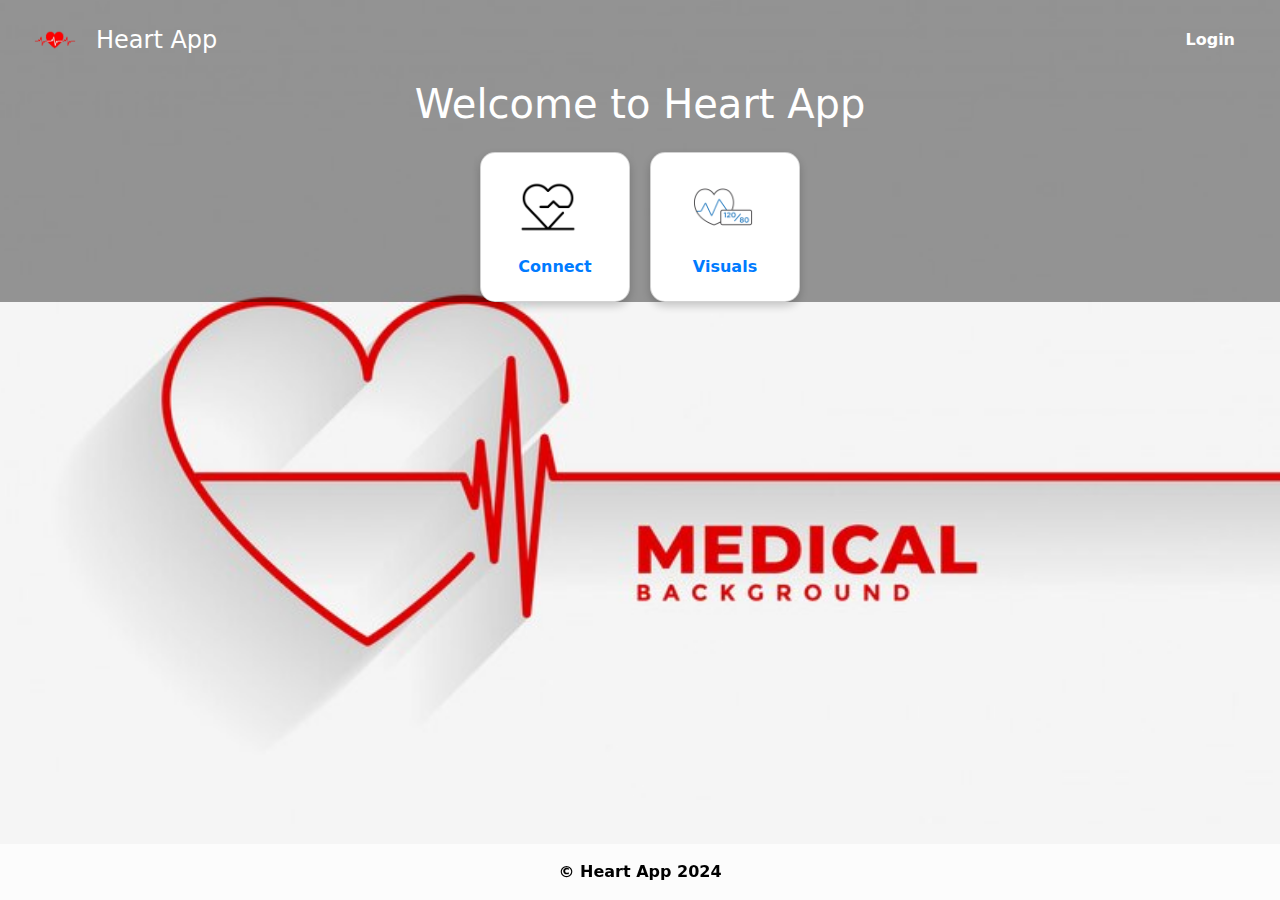
<file: index.html>
<!DOCTYPE html>
<html lang="en">
<head>
    <meta charset="UTF-8">
    <meta name="viewport" content="width=device-width, initial-scale=1.0">
    <link rel="stylesheet" href="https://cdn.jsdelivr.net/npm/bootstrap@5.3.3/dist/css/bootstrap.min.css">
    <link rel="stylesheet" href="style.css">
    <title>Heart App</title>
</head>
<body>
    <!-- Header Section -->
    <header>
        <div class="d-flex align-items-center">
            <img src="OIP.png" alt="Heart App Logo" class="me-3" style="height: 50px;">
            <h1 class="h4 mb-0">Heart App</h1>
        </div>
        <nav>
            <a href="login.html">Login</a>
        </nav>
    </header>
    
    <!-- Main Content -->
    <main class="container">
        <h2 class="mb-4">Welcome to Heart App</h2>
        <div class="row">
            <!-- Connect to Device Button -->
            <div class="card">
                <a href="connect.html" class="text-decoration-none">
                    <img src="heart_4120565.png" alt="Connect to Device">
                    <h5>Connect</h5>
                </a>
            </div>
            <!-- Data Visualization Button -->
            <div class="card">
                <a href="monitoring.html" class="text-decoration-none">
                    <img src="heart_15963303.png" alt="Data Visualization">
                    <h5>Visuals</h5>
                </a>
            </div>
        </div>
    </main>
    <!-- Footer Section -->
    <footer class="text-center py-3">
        &copy; Heart App 2024
    </footer>
</body>
</html>
</file>
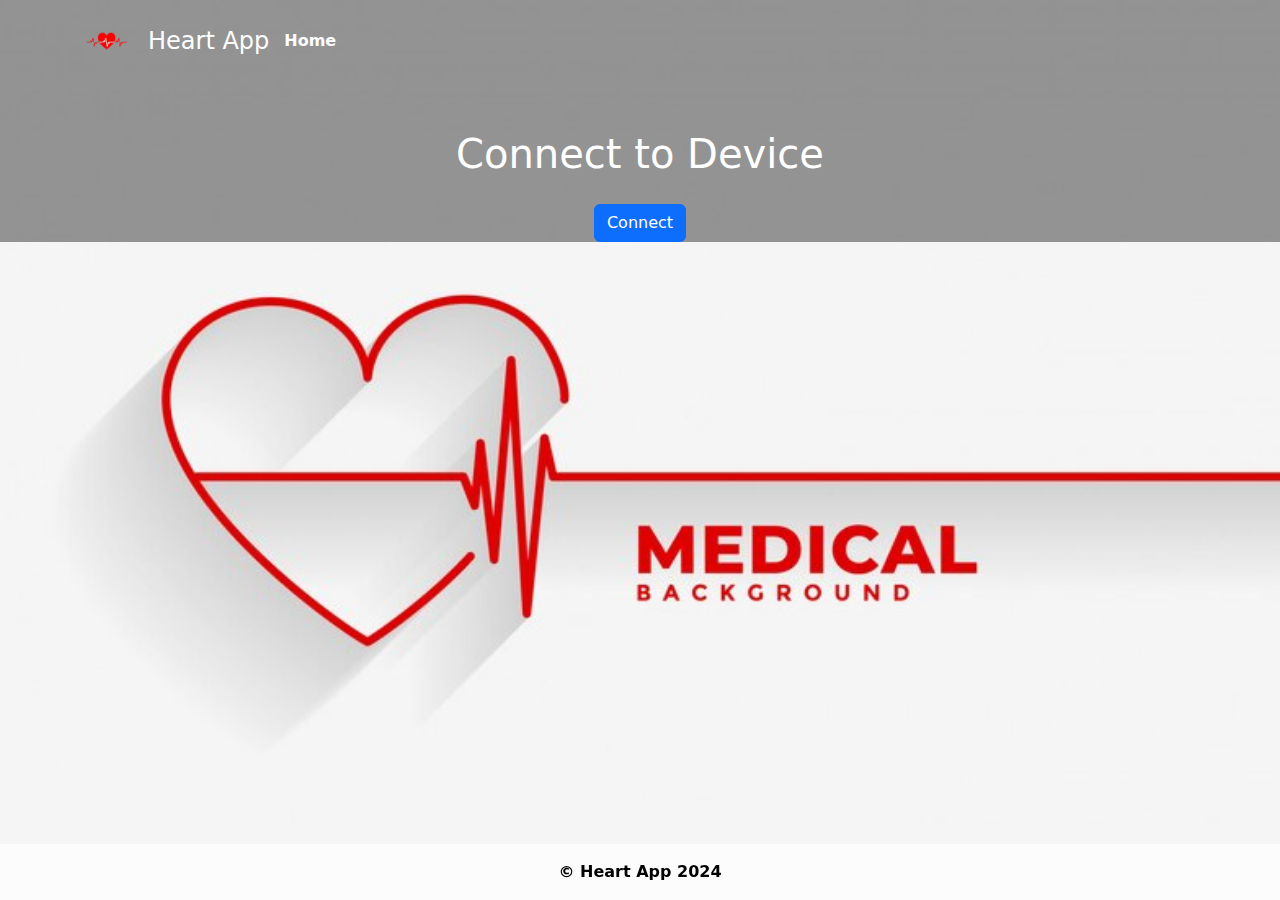
<file: connect.html>
<!DOCTYPE html>
<html lang="en">
<head>
    <meta charset="UTF-8">
    <meta name="viewport" content="width=device-width, initial-scale=1.0">
    <link rel="stylesheet" href="https://cdn.jsdelivr.net/npm/bootstrap@5.3.3/dist/css/bootstrap.min.css">
    <link rel="stylesheet" href="style.css">
    <title>Connect to Device</title>
</head>
<body>
    <!-- Header -->
    <header class="container py-3">
        <div class="d-flex justify-content-between align-items-center">
            <div class="d-flex align-items-center">
                <img src="OIP.png" alt="Logo" style="height: 50px;" class="me-3">
                <h1 class="h4 mb-0">Heart App</h1>
            </div>
            <nav>
                <a href="index.html" class="me-3 text-decoration-none">Home</a>
            </nav>
        </div>
    </header>

    <!-- Main Content -->
    <main class="container text-center my-5">
        <h2>Connect to Device</h2>
        <button class="btn btn-primary mt-3" onclick="connectToArduino()">Connect</button>
    </main>

    <!-- Footer -->
    <footer class="text-center py-3">
        &copy; Heart App 2024
    </footer>

    <script>
        function connectToArduino() {
            alert("Connecting to Arduino..."); // Placeholder for backend connection logic
        }
    </script>
</body>
</html>
</file>
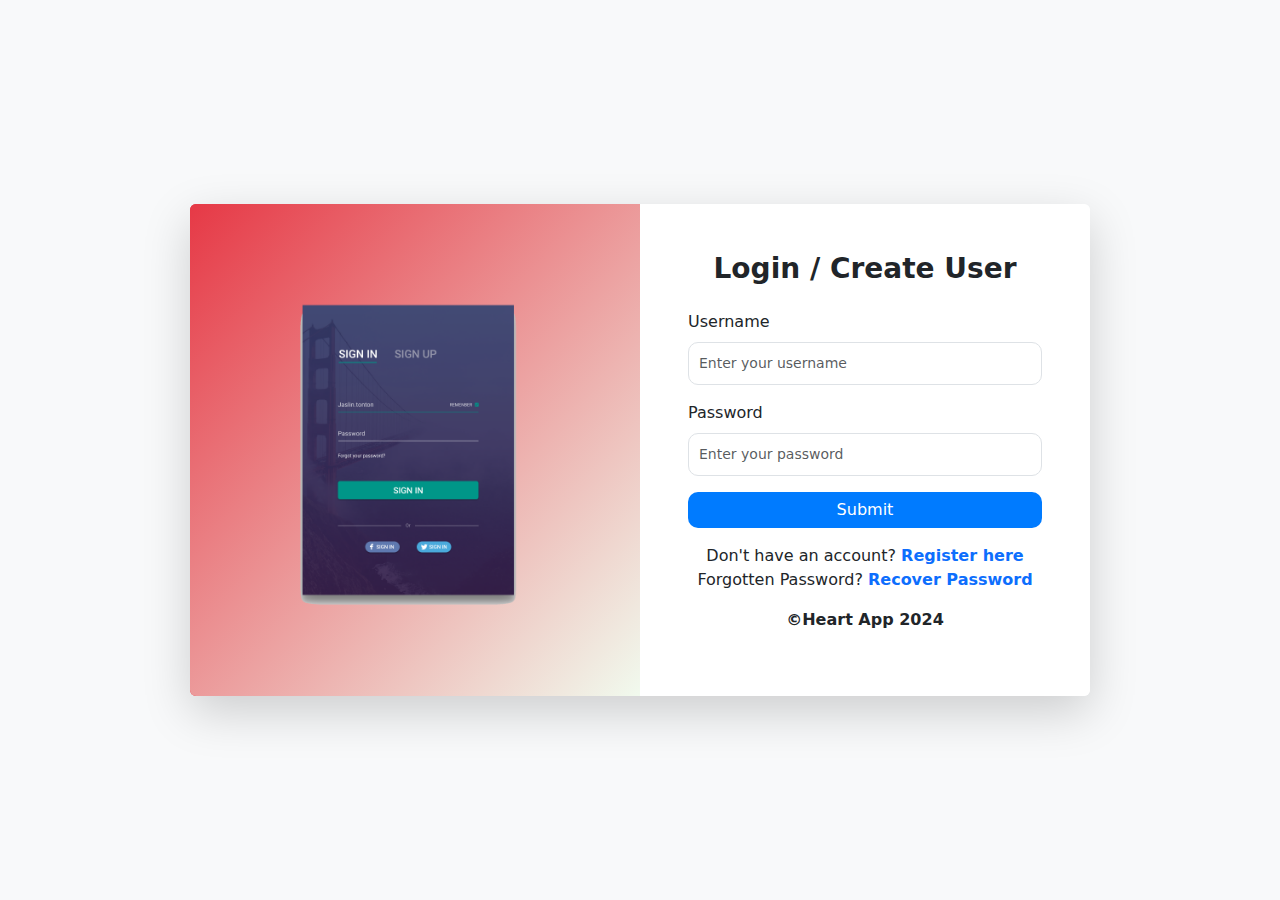
<file: dashboard.html>
<!DOCTYPE html>
<html lang="en">
<head>
    <meta charset="UTF-8">
    <meta name="viewport" content="width=device-width, initial-scale=1.0">
    <title>Dashboard</title>
    <link rel="stylesheet" href="css/style.css">
</head>
<body>
    <div class="container">
        <h1>Welcome, <span id="username"></span>!</h1>
        <p>Age: <span id="age"></span></p>
        <button onclick="window.location.href='monitoring.html'">Real-Time Monitoring</button>
        <button onclick="window.location.href='visualization.html'">Data Visualization</button>
    </div>

    <script src="js/dashboard.js" defer></script>
</body>
</html>
</file>
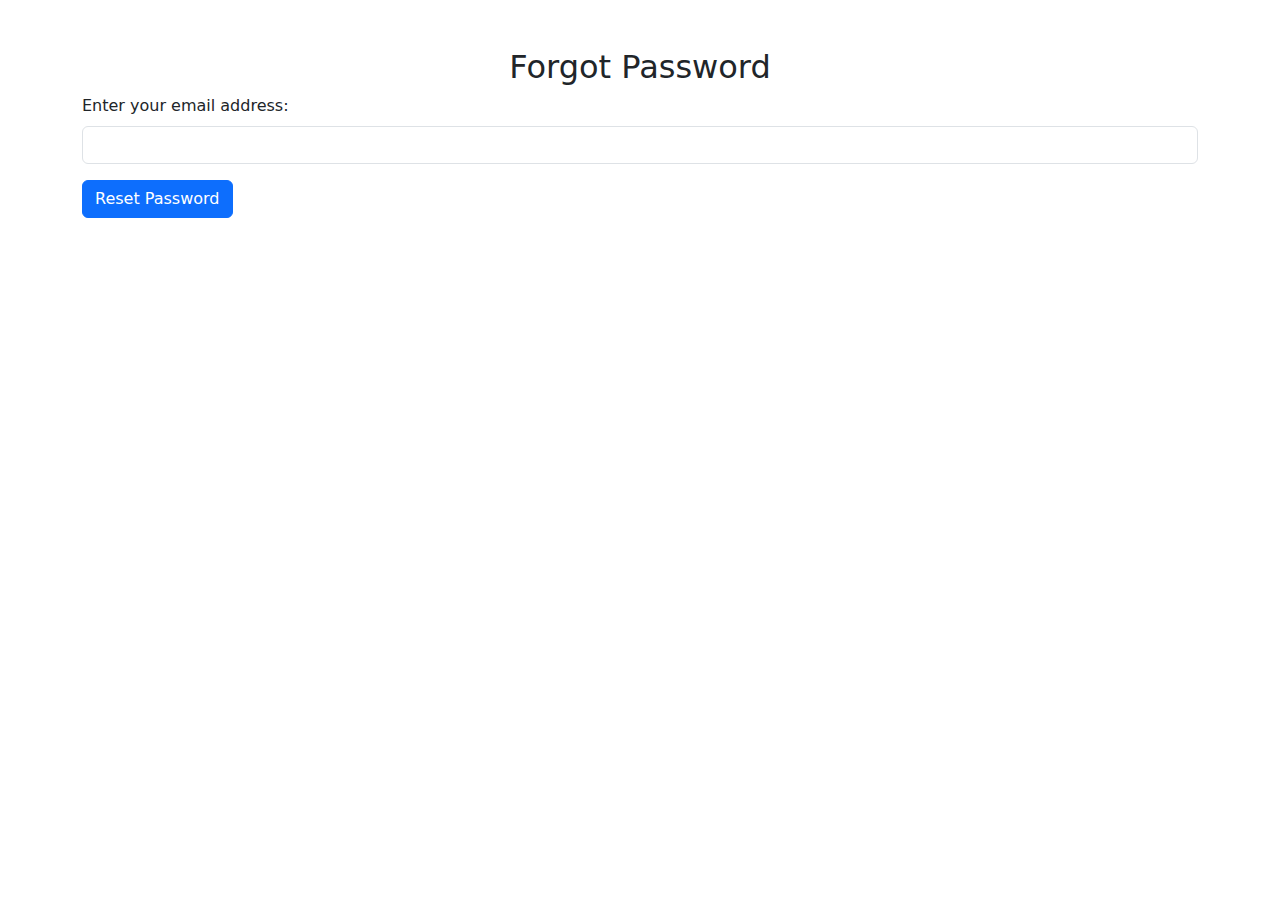
<file: forgotten.html>
<!DOCTYPE html>
<html lang="en">
<head>
    <meta charset="UTF-8">
    <meta name="viewport" content="width=device-width, initial-scale=1.0">
    <title>Forgot Password</title>
    <link rel="stylesheet" href="https://cdn.jsdelivr.net/npm/bootstrap@5.3.3/dist/css/bootstrap.min.css">
</head>
<body>
    <div class="container mt-5">
        <h2 class="text-center">Forgot Password</h2>
            <div class="mb-3">
                <label for="email" class="form-label">Enter your email address:</label>
                <input type="email" id="email" name="email" class="form-control" required>
            </div>
            <button type="submit" class="btn btn-primary">Reset Password</button>
        </form>
    </div>
</body>
</html>
</file>
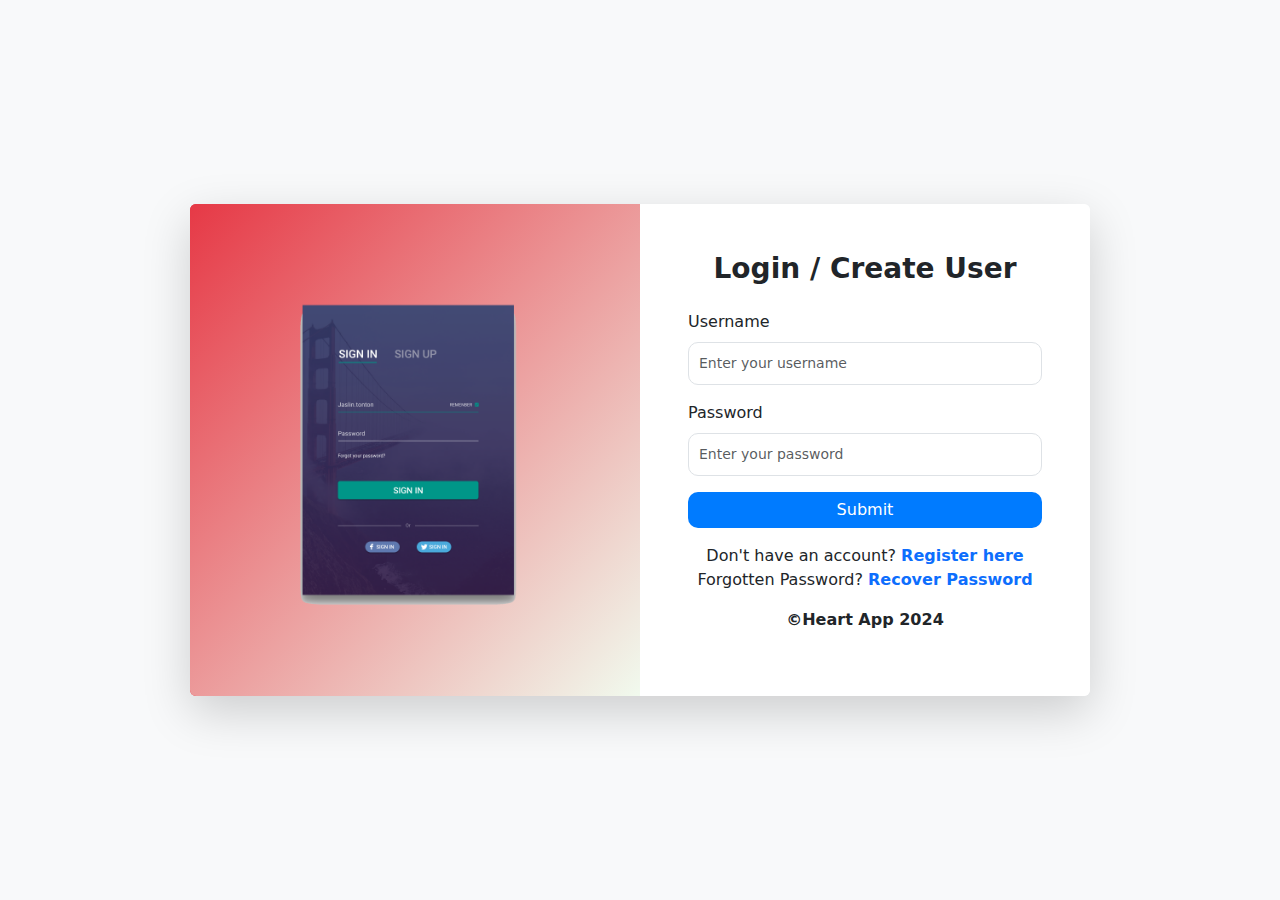
<file: login.html>
<!DOCTYPE html>
<html lang="en">
<head>
    <meta charset="UTF-8">
    <meta name="viewport" content="width=device-width, initial-scale=1.0">
    <link rel="stylesheet" href="https://cdn.jsdelivr.net/npm/bootstrap@5.3.3/dist/css/bootstrap.min.css">
    <link rel="stylesheet" href="style1.css">
    <title>Login - Heart App</title>
</head>
<body>
    <div class="container vh-100 d-flex align-items-center justify-content-center">
        <div class="row shadow-lg rounded overflow-hidden" style="max-width: 900px; width: 100%;">
            <!-- Image Section -->
            <div class="col-md-6 d-none d-md-block bg-danger">
                <div class="h-100 d-flex align-items-center justify-content-center">
                    <img src="Ghana.png" alt="Signup Illustration" class="img-fluid" style="max-height: 400px;">
                </div>
            </div>
            <!-- Login Form Section -->
            <div class="col-md-6 p-5 bg-white">
                <h3 class="text-center mb-4">Login / Create User</h3>
                <form>
                    <div class="mb-3">
                        <label for="username" class="form-label">Username</label>
                        <input type="text" id="username" class="form-control" placeholder="Enter your username" required>
                    </div>
                    <div class="mb-3">
                        <label for="password" class="form-label">Password</label>
                        <input type="password" id="password" class="form-control" placeholder="Enter your password" required>
                    </div>
                    <button type="submit" class="btn btn-primary w-100">Submit</button>
                    <p class="mt-3 text-center">
                        Don't have an account? <a href="register.html" class="text-primary fw-bold">Register here</a>
                        Forgotten Password? <a href="forgotten.html" class="text-primary fw-bold">Recover Password</a>
                    </p>
                    <footer>
                       <p> <div class="footer">
                            &copy;Heart App 2024
                        </p>
                        </div>
                    </footer>
                </form>
            </div>
        </div>
    </div>
</body>
</html>
</file>
<file: style.css>
/* Body Background with Overlay */
body {
    background: url('Thank.jpg') no-repeat center center fixed;
    background-size: cover;
    margin: 0;
    color: white;
    position: relative;
}

body::before {
    content: '';
    position: absolute;
    top: 0;
    left: 0;
    width: 100%;
    height: 100%;
    background: rgba(0, 0, 0, 0.4); /* Dark overlay for better contrast */
    z-index: -1;
}

/* Header Styling */
header {
    display: flex;
    justify-content: space-between;
    align-items: center;
    padding: 15px 30px;
    background: transparent;
    position: relative;
}

header .d-flex {
    display: flex;
    align-items: center;
}

header nav {
    margin-left: auto; /* Push the navigation to the right */
}

header nav a {
    color: white;
    font-weight: bold;
    text-decoration: none;
    transition: color 0.3s ease;
    padding: 10px 15px;
}

header nav a:hover {
    text-decoration: underline;
    color:black#ddd;
}


/* Main Content Centering 
main {
    display: flex;
    flex-direction: column;
    align-items: center;
    justify-content: center;
    height: 80vh;
    text-align: center;
    position: relative;
    z-index: 1; /* Ensures content appears above the overlay 


main h2 {
    font-size: 2.5rem;
    margin-bottom: 10px;
    color: white; /* Ensure contrast over background 
}

main p {
    font-size: 1.2rem;
    margin-bottom: 30px;
    color: #ddd;
}*/
/* Center Image Links */
main .row {
    justify-content: center;
    gap: 20px; /* Space between cards */
    margin-bottom: 50px; /* Adds space between the cards and the footer */
}

/* Card Styling */
.card {
    width: 150px; /* Fixed width for square shape */
    height: 150px; /* Equal height for square shape */
    border-radius: 15px;
    overflow: hidden;
    transition: transform 0.3s, box-shadow 0.3s;
    background: white; /* White background for the cards */
    display: flex;
    flex-direction: column;
    align-items: center;
    justify-content: center;
    box-shadow: 0px 4px 8px rgba(0, 0, 0, 0.2); /* Subtle shadow for depth */
}

.card:hover {
    transform: scale(1.05); /* Slight zoom on hover */
    box-shadow: 0px 8px 16px rgba(0, 0, 0, 0.3);
}

/* Image Styling */
.card img {
    width: 60px; /* Adjust icon size */
    height: 60px; /* Keep the aspect ratio consistent */
    object-fit: contain;
    margin-bottom: 10px; /* Space between image and text */
}

/* Card Title Styling */
.card h5 {
    font-size: 1rem;
    color: black;
    font-weight: bold;
    text-align: center;
    margin: 0;
}

.card h5:hover {
    text-decoration: underline;
}

/* Footer Styling */
footer {
    position: fixed;
    bottom: 0;
    left: 0;
    width: 100%;
    text-align: center;
    padding: 10px 0;
    background: rgba(255, 255, 255, 0.7); /* Semi-transparent background */
    color: black;
    font-size: 16px;
    font-weight: bold;
}

/* Card and Button Image Styling */
.card img {
    border-radius: 10px;
    transition: transform 0.3s ease, box-shadow 0.3s ease;
}

.card img:hover {
    transform: scale(1.05);
    box-shadow: 0px 4px 8px rgba(0, 0, 0, 0.3);
}

/* Button Text Styling */
.card h5 {
    color: #007bff;
    font-weight: bold;
    margin-top: 10px;
    transition: color 0.3s ease;
}

.card h5:hover {
    text-decoration: underline;
    color: #0056b3;
}
.card h2{
    align-items: center;
}

main.container h2 {
    font-size: 2.5rem;
    margin-bottom: 10px;
    color: white;
    text-align: center;
}
</file>
<file: css/style.css>
/* General Styles */
body {
    font-family: Arial, sans-serif;
    margin: 0;
    padding: 0;
    background-color: #f4f4f4;
}

/* Flexbox Container */
.container {
    display: flex;
    justify-content: center;
    align-items: center;
    height: 100vh;
    background-color: #fff;
    box-shadow: 0 4px 10px rgba(0, 0, 0, 0.1);
    max-width: 900px;
    margin: auto;
    border-radius: 8px;
    overflow: hidden;
}

/* Left Section (Image) */
.left-section {
    flex: 1;
    display: flex;
    justify-content: center;
    align-items: center;
    background-color: #f7f9fc;
    padding: 20px;
}

.left-section img {
    max-width: 100%;
    height: auto;
    border-radius: 8px;
}

/* Right Section (Form) */
.right-section {
    flex: 1;
    padding: 40px;
    display: flex;
    flex-direction: column;
    justify-content: center;
    align-items: flex-start;
    background-color: #fff;
}

.right-section h1 {
    margin-bottom: 20px;
    color: #333;
    font-size: 24px;
}

form {
    width: 100%;
    display: flex;
    flex-direction: column;
    gap: 15px;
}

form label {
    font-weight: bold;
    color: #555;
}

form input {
    padding: 10px;
    border: 1px solid #ccc;
    border-radius: 5px;
    font-size: 16px;
    width: 100%;
}

form button {
    padding: 10px;
    background-color: #007bff;
    color: #fff;
    border: none;
    border-radius: 5px;
    cursor: pointer;
    font-size: 16px;
    transition: background-color 0.3s ease;
}

form button:hover {
    background-color: #0056b3;
}

.right-section p {
    margin-top: 20px;
    font-size: 14px;
    color: #555;
}

.right-section p a {
    color: #007bff;
    text-decoration: none;
    font-weight: bold;
}

.right-section p a:hover {
    text-decoration: underline;
}

/* Responsive Design */
@media (max-width: 768px) {
    .container {
        flex-direction: column;
        height: auto;
    }

    .left-section,
    .right-section {
        flex: none;
        width: 100%;
        padding: 20px;
    }
}
</file>
<file: style1.css>
/* Background */
body {
    background-color: #f8f9fa;
    margin: 0;
    padding: 0;
}

/* Card Styling */
.container .row {
    border-radius: 15px;
    overflow: hidden;
}

.bg-danger {
    background: linear-gradient(to bottom right, #e63946, #f1faee);
}

/* Form Styling */
.form-control {
    border-radius: 10px;
    padding: 10px;
    font-size: 14px;
}

.btn-primary {
    background-color: #007bff;
    border: none;
    border-radius: 10px;
    font-size: 16px;
}

.btn-primary:hover {
    background-color: #0056b3;
}

/* Typography */
h3 {
    font-weight: bold;
}

a {
    text-decoration: none;
}

a:hover {
    text-decoration: underline;
}

.footer{
    text-align: center;
    font-weight: bold;
}
</file>
